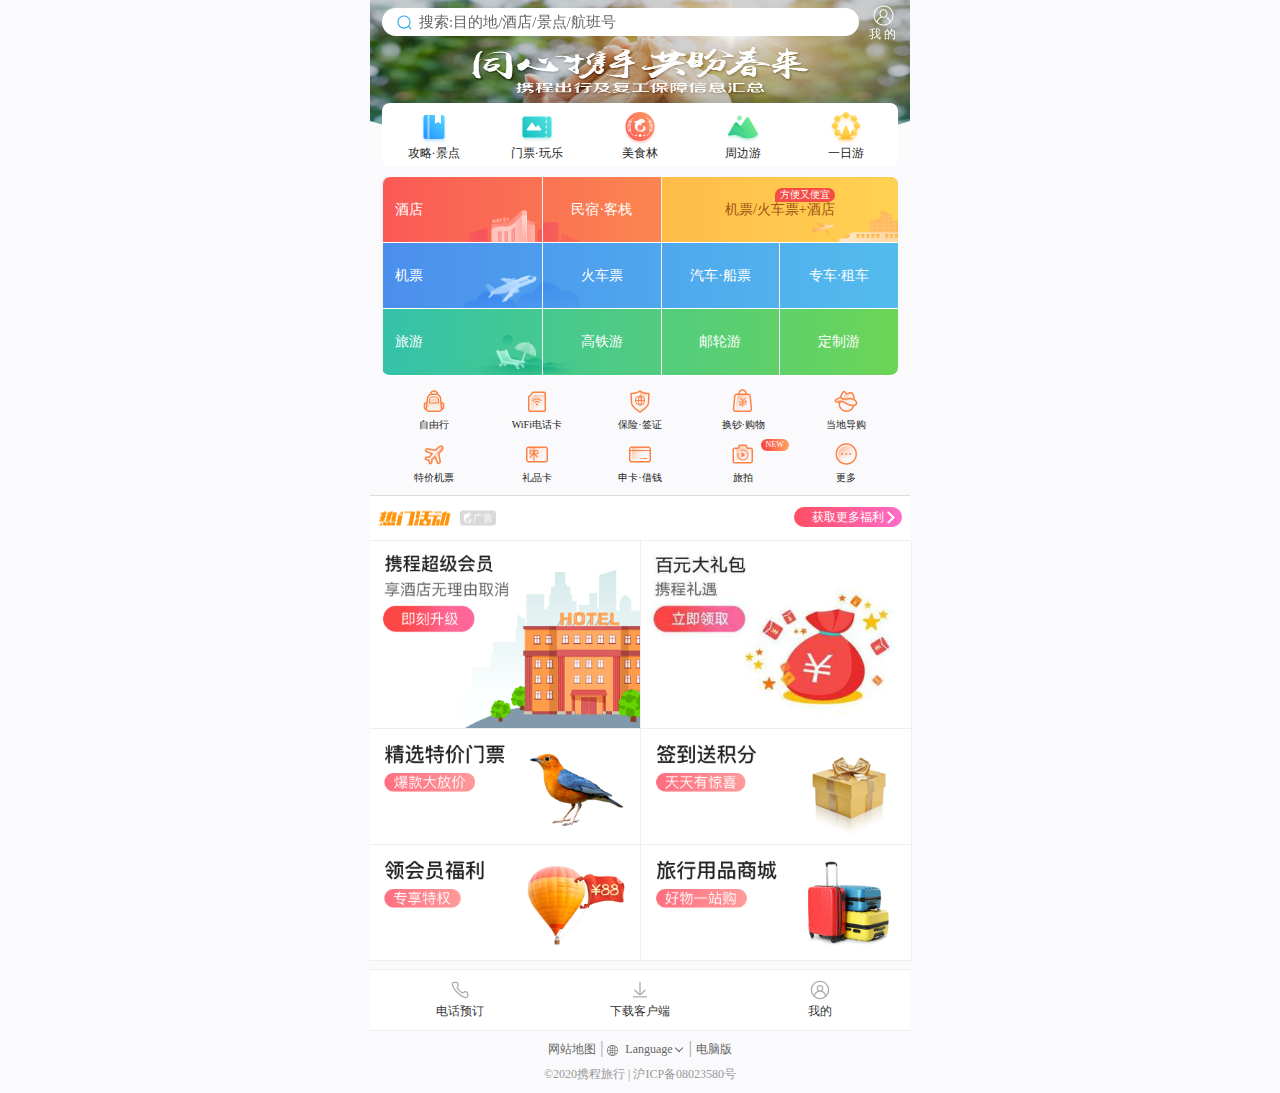
<file: index.html>
<!doctype html>
<html lang="en">
<head>
    <meta charset="UTF-8">
    <meta name="viewport"
          content="width=device-width, user-scalable=no, initial-scale=1.0, maximum-scale=1.0, minimum-scale=1.0">
    <meta http-equiv="X-UA-Compatible" content="ie=edge">
    <title>携程旅行-酒店预定，机票预定查询，旅游度假，商旅管理-携程无线官网</title>
    <link rel="stylesheet" href="./css/index.css">
    <script src="./js/jquery.js"></script>
    <script src="./js/index.js"></script>
</head>
<body>
<div class="js-index-page">
    <div class="search-index">
        <div class="search-index-box">
        <span>
            搜索:目的地/酒店/景点/航班号
        </span>
        </div>
        <a href="#" class="notice-myctrip">
            <span>我 的</span>
        </a>
    </div>
    <header class="jsmoudle">
        <div class="img_wrap">

        </div>
        <svg viewBox="0 0 750 50" class="img_wrap_mask">
            <g stroke="none" stroke-width="1" fill="none" fill-rule="evenodd">
                <path class="img_mask_svgPath" d="M750,1.70530257e-13 L750,50 L0,50 L0,1.70530257e-13 C107.666667,33.3333333 232.666667,50 375,50 C517.333333,50 642.333333,33.3333333 750,1.70530257e-13 Z"></path>
            </g>
        </svg>
    </header>
    <ul class="local-nav">
        <li>
            <a href="#">
                <span class="icon-local-scenic"></span>
                <span>攻略·景点</span>
            </a>
        </li>
        <li>
            <a href="#">
                <span class="icon-local-around"></span>
                <span>门票·玩乐</span>
            </a>
        </li>
        <li>
            <a href="#">
                <span class="icon-local-food"></span>
                <span>美食林</span>
            </a>
        </li>
        <li>
            <a href="#">
                <span class="icon-local-oneday"></span>
                <span>周边游</span>
            </a>
        </li>
        <li>
            <a href="#">
                <span class="icon-local-strategy"></span>
                <span>一日游</span>
            </a>
        </li>
    </ul>
    <div class="nav-entry grid-nav">
        <div class="grid-nav-common grid-nav-hotel">
            <a href="#" class="grid-nav-items grid-nav-items-hotel">
                <span>酒店</span>
            </a>
            <a href="#" class="grid-nav-items grid-nav-items-minsu">
                <span>民宿·客栈</span>
            </a>
            <a href="#" class="grid-nav-items grid-nav-items-jhj">
            <span class="grid-nav-jhj">
                <span class="grid-nav-jhj-text">
                    机票/火车票+酒店
                    <span class="grid-nav-item-tag">方便又便宜</span>
                </span>
            </span>
            </a>
        </div>
        <div class="grid-nav-common grid-nav-flight">
            <a href="#" class="grid-nav-items grid-nav-items-flight">
                <span>机票</span>
            </a>
            <a href="#" class="grid-nav-items grid-nav-items-train">
                <span>火车票</span>
            </a>
            <a href="#" class="grid-nav-items grid-nav-items-bus">
                <span>汽车·船票</span>
            </a>
            <a href="#" class="grid-nav-items grid-nav-items-car">
                <span>专车·租车</span>
            </a>
        </div>
        <div class="grid-nav-common grid-nav-travel">
            <a href="#" class="grid-nav-items grid-nav-items-travel">
                <span>旅游</span>
            </a>
            <a href="#" class="grid-nav-items grid-nav-items-gaotie">
                <span>高铁游</span>
            </a>
            <a href="#" class="grid-nav-items">
                <span>邮轮游</span>
            </a>
            <a href="#" class="grid-nav-items">
                <span>定制游</span>
            </a>
        </div>
    </div>
    <ul class="subnav-entry">
        <li>
            <a href="#">
                <span class="subnav-entry-icon-icon1"></span>
                <span>自由行</span>
            </a>
        </li>
        <li>
            <a href="#">
                <span class="subnav-entry-icon-icon2"></span>
                <span>WiFi电话卡</span>
            </a>
        </li>
        <li>

            <a href="#">
                <span class="subnav-entry-icon-icon3"></span>
                <span>保险·签证</span>
            </a>
        </li>
        <li>
            <a href="#">
                <span class="subnav-entry-icon-icon4"></span>
                <span>换钞·购物</span>
            </a>
        </li>
        <li>
            <a href="#">
                <span class="subnav-entry-icon-icon5"></span>
                <span>当地导购</span>
            </a>
        </li>
        <li>
            <a href="#">
                <span class="subnav-entry-icon-icon6"></span>
                <span>特价机票</span>
            </a>
        </li>
        <li>
            <a href="#">
                <span class="subnav-entry-icon-icon7"></span>
                <span>礼品卡</span>
            </a>
        </li>
        <li>
            <a href="#">
                <span class="subnav-entry-icon-icon8"></span>
                <span>申卡·借钱</span>
            </a>
        </li>
        <li>
            <a href="#">
                <span class="subnav-entry-icon-icon9"></span>
                <span>旅拍</span>
            </a>
        </li>
        <li>
            <a href="#">
                <span class="subnav-entry-icon-icon10"></span>
                <span>更多</span>
            </a>
        </li>
    </ul>
    <div class="sales-box">
        <div class="sales-hd">
            <h2>热门活动
                <i class="icon-gg"></i>
            </h2>
            <a href="#" class="more">获取更多福利</a>
        </div>
        <div class="sales-bd">
            <div class="row">
                <p class="sales-bd-img1">
                    <img src="./upload/700t0y000000m71h523FE_375_260_342.png">
                </p>
                <p class="sales-bd-img2">
                    <img src="./upload/700n1d000001ehfig49AD_375_260_341.jpg">
                </p>
            </div>
            <div class="row">
                <p class="sales-bd-img3">
                    <img src="./upload/zc0i0i0000009fp077B7E.png">
                </p>
                <p class="sales-bd-img4">
                    <img src="./upload/zc0n0i0000009fus5C105.png">
                </p>
            </div>
            <div class="row">
                <p class="sales-bd-img5">
                    <img src="./upload/zc0v0i0000009fwnfB030.png">
                </p>
                <p class="sales-bd-img6">
                    <img src="./upload/zc0t0i0000009fpu498E1.png">
                </p>
            </div>
        </div>
    </div>
    <footer class="tool-box">
        <div class="tool-cn">
            <a href="#" class="tool-cn-tel">
                <svg viewBox="0 0 256 256"><path d="M50.879 37.219a13.62 13.62 0 0 0-2.987.331c-7.23 1.627-11.754 8.724-10.104 15.852 8.524 36.834 31.178 72.785 68.183 107.85 35.42 33.564 67.812 52.591 96.958 57.351.726.118 1.46.178 2.195.178 7.416 0 13.428-5.927 13.428-13.238v-34.41c0-6.011-4.45-11.123-10.477-12.036l-13.606-2.061c-.6-.091-1.213.02-1.74.317l-13.801 7.768c-12.6 7.092-28.335 5.762-39.526-3.34a300.778 300.778 0 0 1-23.277-21.034c-8.074-8.102-15.495-16.477-22.26-25.126-7.274-9.299-9.238-21.612-5.21-32.662l7.585-20.802a2.613 2.613 0 0 0 .06-1.607l-3.858-13.647c-1.618-5.724-6.907-9.684-12.935-9.684H50.879zm0-15.886h28.628c13.26 0 24.896 8.712 28.456 21.305l3.859 13.647c1.046 3.7.9 7.63-.418 11.245l-7.585 20.802a18.321 18.321 0 0 0 2.805 17.588c6.37 8.141 13.367 16.04 20.995 23.694a284.685 284.685 0 0 0 22.037 19.913c6.026 4.9 14.499 5.617 21.283 1.799l13.802-7.769a19.03 19.03 0 0 1 12.175-2.223l13.606 2.061c13.89 2.104 24.143 13.885 24.143 27.738v34.41c0 16.084-13.226 29.124-29.541 29.124-1.618 0-3.232-.131-4.828-.392-32.836-5.363-67.928-25.976-105.491-61.57-39.13-37.08-63.447-75.668-72.727-115.77C18.449 41.253 32 21.333 50.879 21.333z" class="transform-group"></path></svg>
                <span>电话预订</span>
            </a>
            <a href="#" class="tool-cn-download">
                <svg viewBox="0 0 256 256"><path d="M120 174.4V29.333c0-4.266 3.733-8 8-8s8 3.734 8 8V174.4l50.133-49.6c3.2-3.2 8-3.2 11.2 0 3.2 3.2 3.2 8 0 11.2L140.8 191.467c-7.467 6.933-18.667 6.933-26.133 0L58.133 136c-3.2-3.2-3.2-8 0-11.2 3.2-3.2 8-3.2 11.2 0L120 174.4zm90.667 33.6c4.266 0 8 3.733 8 8s-3.734 8-8 8H45.333c-4.266 0-8-3.733-8-8s3.734-8 8-8h165.334z" class="transform-group"></path></svg>
                <span>下载客户端</span>
            </a>
            <a href="#" class="tool-cn-my">
                <svg viewBox="0 0 256 256"><path d="M128 229.333c55.965 0 101.333-45.368 101.333-101.333 0-55.965-45.368-101.333-101.333-101.333C72.035 26.667 26.667 72.035 26.667 128c0 55.965 45.368 101.333 101.333 101.333zm0 16c-64.802 0-117.333-52.532-117.333-117.333C10.667 63.198 63.199 10.667 128 10.667c64.802 0 117.333 52.531 117.333 117.333 0 64.802-52.531 117.333-117.333 117.333zM99.61 138.517c-8.76-7.814-14.277-19.188-14.277-31.85C85.333 83.102 104.436 64 128 64s42.667 19.102 42.667 42.667c0 12.662-5.516 24.036-14.276 31.85C186.559 149.971 208 179.148 208 213.333l-.001.501c-20.959 19.542-49.083 31.5-79.999 31.5-30.916 0-59.04-11.958-79.999-31.5a83.522 83.522 0 0 1-.001-.5c0-34.186 21.442-63.363 51.61-74.817zM128 229.333c23.565 0 45.833-8.059 63.674-22.497-3.256-32.295-30.521-57.503-63.674-57.503s-60.418 25.208-63.674 57.503c17.84 14.438 40.11 22.497 63.674 22.497zm0-96c14.727 0 26.667-11.939 26.667-26.666C154.667 91.939 142.727 80 128 80c-14.728 0-26.667 11.939-26.667 26.667 0 14.727 11.94 26.666 26.667 26.666z" class="transform-group"></path></svg>
                <span>我的</span>
            </a>
        </div>
        <div class="tool-ver">
            <a href="#">网站地图</a> |
            <a href="#">Language</a> |
            <a href="#">电脑版</a>
        </div>
        <p>&copy;2020携程旅行 | 沪ICP备08023580号</p>
    </footer>
</div>
<div class="js-search-page">
    <div class="js-header-wrap">
        <form action="" class="search-wrap">
            <div class="search-box">
                <input type="text" placeholder="目的地/酒店/景点/航班号">
                <span class="i-clear"></span>
            </div>
            <span class="s-back"></span>
            <button class="s-btn" type="submit">搜索</button>
        </form>
    </div>
    <div class="js-index-wrap">
        <div class="js-hot-wrap">
            <h4 class="search-title">热门搜索</h4>
            <ul class="search-list">
                <li>机票 <i></i></li>
                <li>酒店 <i></i></li>
                <li>攻略社区 <i></i></li>
                <li>门票 <i></i></li>
                <li>旅游 <i></i></li>
                <li>火车票 <i></i></li>
                <li>一日游 <i></i></li>
            </ul>
        </div>
    </div>
</div>
</body>
</html>
</file>
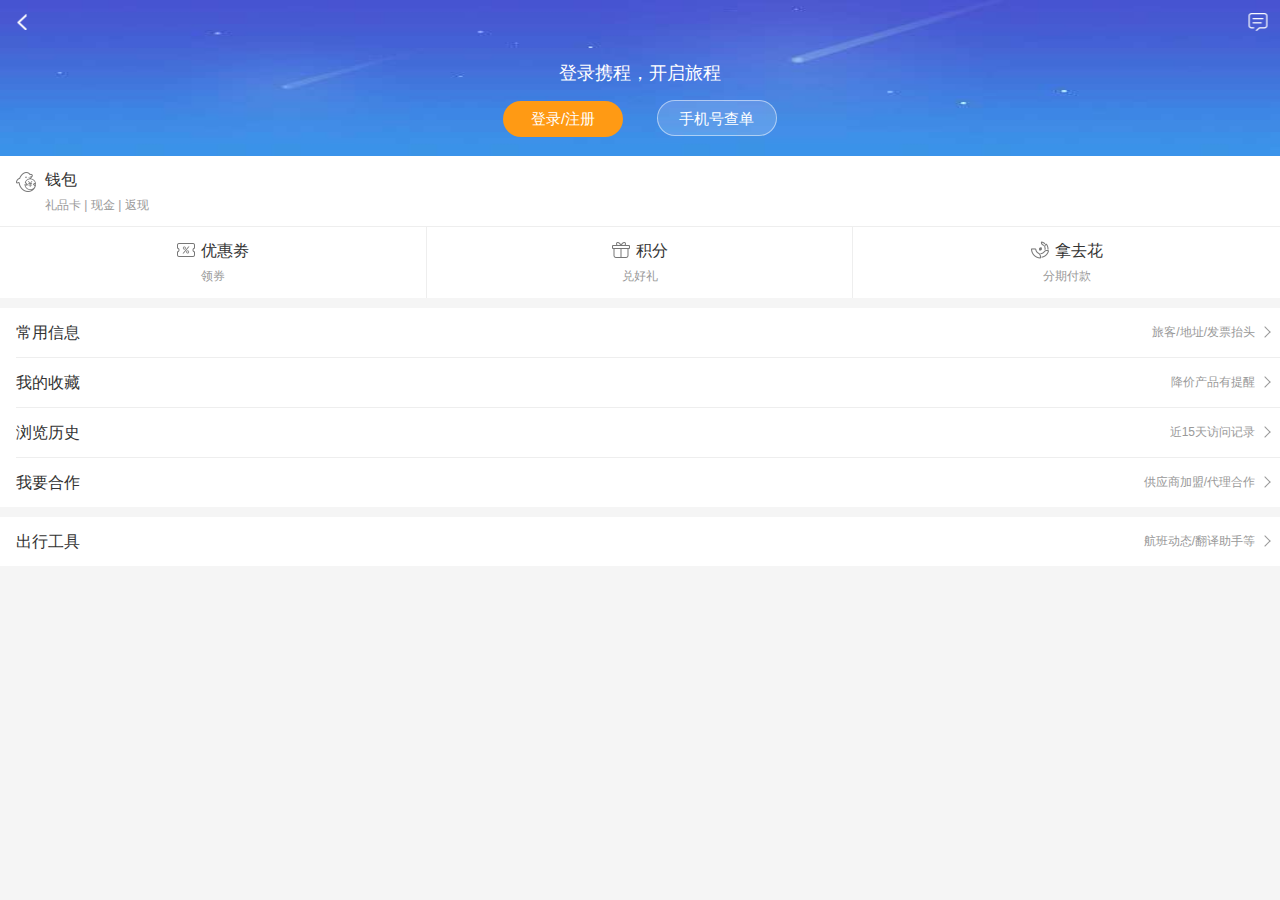
<file: home.html>
<!doctype html>
<html lang="en">
<head>
    <meta charset="UTF-8">
    <meta name="viewport"
          content="width=device-width, user-scalable=no, initial-scale=1.0, maximum-scale=1.0, minimum-scale=1.0">
    <meta http-equiv="X-UA-Compatible" content="ie=edge">
    <title>携程旅行触屏版-我的携程-m.ctrip.com</title>
    <link rel="stylesheet" href="./css/home.css">
    <script src="./js/jquery.js"></script>
    <script src="./js/home.js"></script>
</head>
<body>
<div>
    <div class="home-header">
        <h1>登录携程，开启旅程</h1>
        <i class="home-i-back"></i>
        <i class="home-i-msg"></i>
    </div>
    <div class="login-box">
        <button class="home-btn">登录/注册</button>
        <button class="home-btn home-btn-query">手机号查单</button>
    </div>
    <div class="cm-page-wrap">
        <section>
            <ul class="home-list-card">
                <li>
                    <i class="icon-wallet"></i>
                    钱包
                    <em>礼品卡 <i>|</i> 现金 <i>|</i> 返现</em>
                </li>
                <li>
                    <i class="space"><em class="icon-coupon"></em>优惠劵</i>
                    <em>领券</em>
                </li>
                <li>
                    <i class="space"><em class="icon-point"></em>积分</i>
                    <em>兑好礼</em>
                </li>
                <li>
                    <i class="space"><em class="icon-spend"></em>拿去花</i>
                    <em>分期付款</em>
                </li>
            </ul>
            <ul class="home-list">
                <li>常用信息 <em>旅客/地址/发票抬头</em></li>
                <li>我的收藏 <em>降价产品有提醒</em></li>
                <li>浏览历史 <em>近15天访问记录</em></li>
                <li>我要合作 <em>供应商加盟/代理合作</em></li>
            </ul>
            <ul class="home-list-block">
                <li>出行工具 <em>航班动态/翻译助手等</em></li>
            </ul>
        </section>
    </div>
</div>
</body>
</html>
</file>
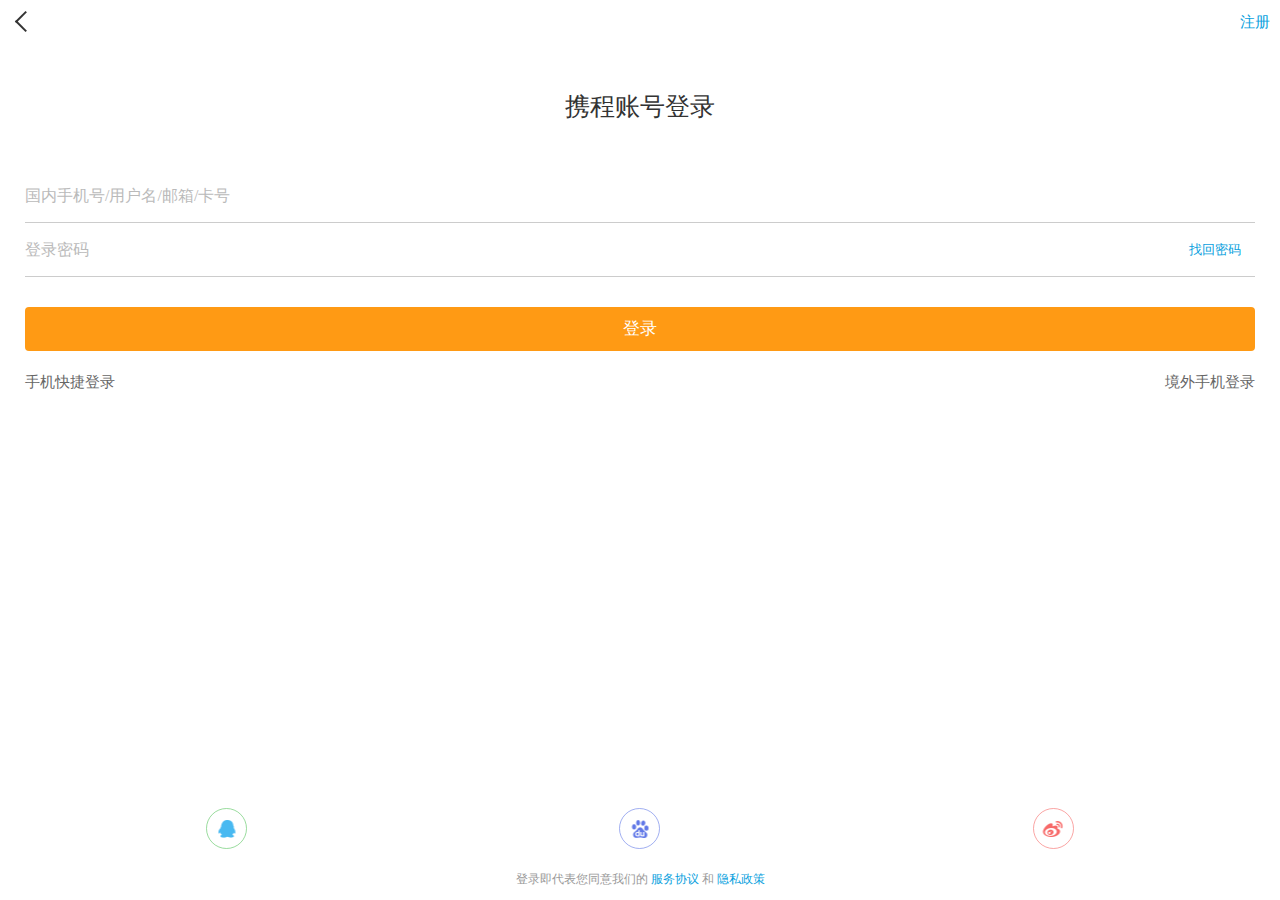
<file: login.html>
<!doctype html>
<html lang="en">
<head>
    <meta charset="UTF-8">
    <meta name="viewport"
          content="width=device-width, user-scalable=no, initial-scale=1.0, maximum-scale=1.0, minimum-scale=1.0">
    <meta http-equiv="X-UA-Compatible" content="ie=edge">
    <title>Document</title>
    <link rel="stylesheet" href="./css/login.css">
    <script src="./js/jquery.js"></script>
    <script src="./js/login.js"></script>
</head>
<body>
<div class="login-header">
    <span class="login-hd-back"></span>
    <span class="login-hd-register">注册</span>
</div>
<div class="login-body">
    <h2 class="login-bd-title">携程账号登录</h2>
    <form action="">
        <ul class="login-box">
            <li>
                <input type="text" placeholder="国内手机号/用户名/邮箱/卡号" class="login-box-ipt">
                <a href="javascript:;" class="clear-input">
                    <span></span>
                </a>
            </li>
            <li>
                <input type="password" placeholder="登录密码" class="login-box-ipt">
                <a href="javascript:;" class="clear-input">
                    <span></span>
                </a>
                <span class="forgot-pwd">找回密码</span>
            </li>
            <li>
                <button class="login-submit">登录</button>
            </li>
        </ul>
    </form>
    <div class="login-item">
        <a href="#">手机快捷登录</a>
        <a href="#">境外手机登录</a>
    </div>
</div>
<div class="login-others">
    <div class="login-third">
        <div class="login-third-item">
            <i class="ico-qq">QQ登录</i>
        </div>
        <div class="login-third-item">
            <i class="ico-baidu">百度登录</i>
        </div>
        <div class="login-third-item">
            <i class="ico-weibo">微博登录</i>
        </div>
    </div>
    <p class="agreement">
        登录即代表您同意我们的
        <a>服务协议</a>
        和
        <a>隐私政策</a>
    </p>
</div>
</body>
</html>
</file>
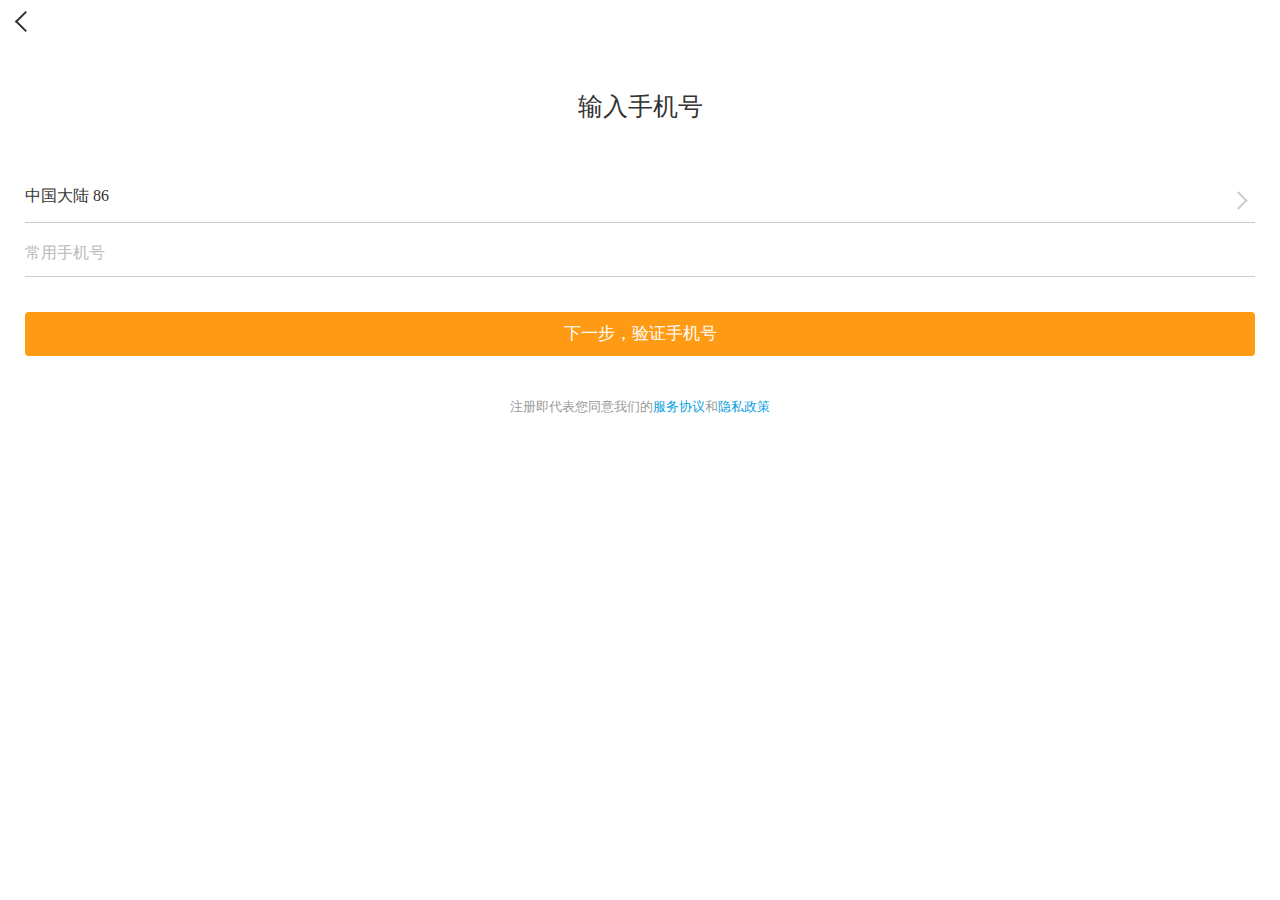
<file: register.html>
<!doctype html>
<html lang="en">
<head>
    <meta charset="UTF-8">
    <meta name="viewport"
          content="width=device-width, user-scalable=no, initial-scale=1.0, maximum-scale=1.0, minimum-scale=1.0">
    <meta http-equiv="X-UA-Compatible" content="ie=edge">
    <title>Document</title>
    <link rel="stylesheet" href="./css/register.css">
    <script src="./js/jquery.js"></script>
    <script src="./js/register.js"></script>
</head>
<body>
<div class="login-header">
    <span class="login-hd-back"></span>
</div>
<div class="login-body">
    <h2 class="login-bd-title">输入手机号</h2>
    <form action="">
        <ul class="login-box">
            <li>
                <span>中国大陆 86</span>
            </li>
            <li>
                <input type="tel" placeholder="常用手机号">
                <a href="javascript:;" class="clear-input">
                    <span></span>
                </a>
            </li>
            <li>
                <button class="login-submit">下一步，验证手机号</button>
            </li>
        </ul>
    </form>
</div>
<p class="agreement">
    注册即代表您同意我们的<a>服务协议</a>和<a>隐私政策</a>
</p>
<div class="country-code-box">
    <div class="country-code-box-hd">
        <span></span>
        <h1>选择国家或地区</h1>
    </div>
    <section class="country-code-select">
        <div class="country-code-group">
            <div class="country-code-group-hd" id="hot">热门</div>
            <div class="country-code-group-bd">
                <ul class="country-code-group-list">
                    <li>
                        <span>中国</span>
                        <em>86</em>
                    </li>
                    <li>
                        <span>中国香港</span>
                        <em>852</em>
                    </li>
                    <li>
                        <span>中国澳门</span>
                        <em>853</em>
                    </li>
                    <li>
                        <span>中国台湾</span>
                        <em>886</em>
                    </li>
                    <li>
                        <span>加拿大</span>
                        <em>1</em>
                    </li>
                </ul>
            </div>
            <div class="country-code-group-hd" id="A">A</div>
            <div class="country-code-group-bd">
                <ul class="country-code-group-list">
                    <li>
                        <span>安道尔</span>
                        <em>376</em>
                    </li>
                    <li>
                        <span>中国</span>
                        <em>86</em>
                    </li>
                    <li>
                        <span>中国</span>
                        <em>86</em>
                    </li>
                    <li>
                        <span>中国</span>
                        <em>86</em>
                    </li>
                    <li>
                        <span>中国</span>
                        <em>86</em>
                    </li>
                    <li>
                        <span>中国</span>
                        <em>86</em>
                    </li>
                    <li>
                        <span>中国</span>
                        <em>86</em>
                    </li>
                    <li>
                        <span>中国</span>
                        <em>86</em>
                    </li>
                    <li>
                        <span>中国</span>
                        <em>86</em>
                    </li>
                    <li>
                        <span>中国</span>
                        <em>86</em>
                    </li>
                </ul>
            </div>
            <div class="country-code-group-hd" id="B">B</div>
            <div class="country-code-group-bd">
                <ul class="country-code-group-list">
                    <li>
                        <span>巴巴多斯</span>
                        <em>1246</em>
                    </li>
                    <li>
                        <span>巴巴多斯</span>
                        <em>1246</em>
                    </li>
                    <li>
                        <span>巴巴多斯</span>
                        <em>1246</em>
                    </li>
                    <li>
                        <span>巴巴多斯</span>
                        <em>1246</em>
                    </li>
                    <li>
                        <span>巴巴多斯</span>
                        <em>1246</em>
                    </li>
                    <li>
                        <span>巴巴多斯</span>
                        <em>1246</em>
                    </li>
                    <li>
                        <span>巴巴多斯</span>
                        <em>1246</em>
                    </li>
                    <li>
                        <span>巴巴多斯</span>
                        <em>1246</em>
                    </li>
                    <li>
                        <span>巴巴多斯</span>
                        <em>1246</em>
                    </li>
                </ul>
            </div>
            <div class="country-code-group-hd" id="C">C</div>
            <div class="country-code-group-bd">
                <ul class="country-code-group-list">
                    <li>
                        <span>赤道几内亚</span>
                        <em>240</em>
                    </li>
                    <li>
                        <span>赤道几内亚</span>
                        <em>240</em>
                    </li>
                    <li>
                        <span>赤道几内亚</span>
                        <em>240</em>
                    </li>
                    <li>
                        <span>赤道几内亚</span>
                        <em>240</em>
                    </li>
                </ul>
            </div>
            <div class="country-code-group-hd" id="D">D</div>
            <div class="country-code-group-bd">
                <ul class="country-code-group-list">
                    <li>
                        <span>东帝汶</span>
                        <em>670</em>
                    </li>
                    <li>
                        <span>赤道几内亚</span>
                        <em>240</em>
                    </li>
                    <li>
                        <span>赤道几内亚</span>
                        <em>240</em>
                    </li>
                    <li>
                        <span>赤道几内亚</span>
                        <em>240</em>
                    </li>
                </ul>
            </div>
            <div class="country-code-group-hd" id="E">E</div>
            <div class="country-code-group-bd">
                <ul class="country-code-group-list">
                    <li>
                        <span>巴巴多斯</span>
                        <em>1246</em>
                    </li>
                    <li>
                        <span>巴巴多斯</span>
                        <em>1246</em>
                    </li>
                    <li>
                        <span>巴巴多斯</span>
                        <em>1246</em>
                    </li>
                    <li>
                        <span>巴巴多斯</span>
                        <em>1246</em>
                    </li>
                    <li>
                        <span>巴巴多斯</span>
                        <em>1246</em>
                    </li>
                    <li>
                        <span>巴巴多斯</span>
                        <em>1246</em>
                    </li>
                    <li>
                        <span>巴巴多斯</span>
                        <em>1246</em>
                    </li>
                    <li>
                        <span>巴巴多斯</span>
                        <em>1246</em>
                    </li>
                    <li>
                        <span>巴巴多斯</span>
                        <em>1246</em>
                    </li>
                </ul>
            </div>
            <div class="country-code-group-hd" id="F">F</div>
            <div class="country-code-group-bd">
                <ul class="country-code-group-list">
                    <li>
                        <span>巴巴多斯</span>
                        <em>1246</em>
                    </li>
                    <li>
                        <span>巴巴多斯</span>
                        <em>1246</em>
                    </li>
                    <li>
                        <span>巴巴多斯</span>
                        <em>1246</em>
                    </li>
                    <li>
                        <span>巴巴多斯</span>
                        <em>1246</em>
                    </li>
                    <li>
                        <span>巴巴多斯</span>
                        <em>1246</em>
                    </li>
                    <li>
                        <span>巴巴多斯</span>
                        <em>1246</em>
                    </li>
                    <li>
                        <span>巴巴多斯</span>
                        <em>1246</em>
                    </li>
                    <li>
                        <span>巴巴多斯</span>
                        <em>1246</em>
                    </li>
                    <li>
                        <span>巴巴多斯</span>
                        <em>1246</em>
                    </li>
                </ul>
            </div>
            <div class="country-code-group-hd" id="G">G</div>
            <div class="country-code-group-bd">
                <ul class="country-code-group-list">
                    <li>
                        <span>巴巴多斯</span>
                        <em>1246</em>
                    </li>
                    <li>
                        <span>巴巴多斯</span>
                        <em>1246</em>
                    </li>
                    <li>
                        <span>巴巴多斯</span>
                        <em>1246</em>
                    </li>
                    <li>
                        <span>巴巴多斯</span>
                        <em>1246</em>
                    </li>
                    <li>
                        <span>巴巴多斯</span>
                        <em>1246</em>
                    </li>
                    <li>
                        <span>巴巴多斯</span>
                        <em>1246</em>
                    </li>
                    <li>
                        <span>巴巴多斯</span>
                        <em>1246</em>
                    </li>
                    <li>
                        <span>巴巴多斯</span>
                        <em>1246</em>
                    </li>
                    <li>
                        <span>巴巴多斯</span>
                        <em>1246</em>
                    </li>
                </ul>
            </div>
            <div class="country-code-group-hd" id="H">H</div>
            <div class="country-code-group-bd">
                <ul class="country-code-group-list">
                    <li>
                        <span>巴巴多斯</span>
                        <em>1246</em>
                    </li>
                    <li>
                        <span>巴巴多斯</span>
                        <em>1246</em>
                    </li>
                    <li>
                        <span>巴巴多斯</span>
                        <em>1246</em>
                    </li>
                    <li>
                        <span>巴巴多斯</span>
                        <em>1246</em>
                    </li>
                    <li>
                        <span>巴巴多斯</span>
                        <em>1246</em>
                    </li>
                    <li>
                        <span>巴巴多斯</span>
                        <em>1246</em>
                    </li>
                    <li>
                        <span>巴巴多斯</span>
                        <em>1246</em>
                    </li>
                    <li>
                        <span>巴巴多斯</span>
                        <em>1246</em>
                    </li>
                    <li>
                        <span>巴巴多斯</span>
                        <em>1246</em>
                    </li>
                </ul>
            </div>
        </div>
        <div class="country-code-index">
            <div class="country-code-index-box">
                <span data-index="hot">热门</span>
                <span data-index="A">A</span>
                <span data-index="B">B</span>
                <span data-index="C">C</span>
                <span data-index="D">D</span>
                <span data-index="E">E</span>
                <span data-index="F">F</span>
                <span data-index="G">G</span>
                <span data-index="H">H</span>
                <span data-index="J">J</span>
                <span data-index="K">K</span>
                <span data-index="L">L</span>
                <span data-index="M">M</span>
                <span data-index="N">N</span>
                <span data-index="P">P</span>
                <span data-index="R">R</span>
                <span data-index="S">S</span>
                <span data-index="T">T</span>
                <span data-index="W">W</span>
                <span data-index="X">X</span>
                <span data-index="Y">Y</span>
                <span data-index="Z">Z</span>
                <!--<a href="#hot">热门</a>-->
                <!--<a href="#A">A</a>-->
                <!--<a href="#B">B</a>-->
                <!--<a href="#C">C</a>-->
                <!--<a href="#D">D</a>-->
                <!--<a href="#E">E</a>-->
                <!--<a href="#F">F</a>-->
                <!--<a href="#G">G</a>-->
                <!--<a href="#H">H</a>-->
                <!--<a href="#J">J</a>-->
                <!--<a href="#K">K</a>-->
                <!--<a href="#L">L</a>-->
                <!--<a href="#M">M</a>-->
                <!--<a href="#N">N</a>-->
                <!--<a href="#P">P</a>-->
                <!--<a href="#R">R</a>-->
                <!--<a href="#S">S</a>-->
                <!--<a href="#T">T</a>-->
                <!--<a href="#W">W</a>-->
                <!--<a href="#X">X</a>-->
                <!--<a href="#Y">Y</a>-->
                <!--<a href="#Z">Z</a>-->
            </div>
        </div>
    </section>
</div>

</body>
</html>
</file>
<file: css/index.css>
body, div, dl, dt, dd, ul, ol, li, h1, h2, h3, h4, h5, h6, pre, code, form, fieldset, legend, input, textarea, p, blockquote, th, td, hr, button, article, aside, details, figcaption, figure, footer, header, hgroup, menu, nav, section {
    margin: 0;
    padding: 0;
}
body, button, input, select, textarea {
    font: 400 16px/1.5 PingFangSC-regular,Tahoma,"Lucida Grande",Verdana,"Microsoft Yahei",STXihei,hei;
}
body {
    max-width: 540px;
    margin: 0 auto;
    background-color: #fafafc;
}
a {
    text-decoration: none;
}
li {
    list-style: none;
}

/* index page*/
.search-index {
    display: flex;
    position: fixed;
    width: 100%;
    max-width: 540px;
    height: 44px;
    padding-left:12px;
    box-sizing: border-box;
    justify-content: flex-start;
    align-items: center;
    z-index: 12;
}
.search-index-box {
    position: relative;
    height: 28px;
    line-height: 24px;
    background-color: #fff;
    padding: 2px 5px;
    color: #666;
    font-size: .94rem;
    border-radius: 14px;
    flex: 1;
    box-sizing: border-box;
}
.search-index-box span {
    padding-left: 32px;
}
.search-index-box span::before {
    content: '';
    position: absolute;
    left: 0;
    top: 0;
    width: 35px;
    height: 28px;
    background: url("../images/home-common-sprite2x@v7.15.png") 15px 7px no-repeat;
    background-size: 21px auto;
}
.notice-myctrip {
    display: flex;
    width: 51px;
    height: 44px;
    padding-right: 4px;
    color: #fff;
    font-size: .75rem;
    line-height: 1;
    flex-direction: column;
    justify-content: center;
    align-items: center;
    box-sizing: border-box;
}
.notice-myctrip::before {
    content: '';
    display: block;
    width: 22px;
    height: 22px;
    margin-bottom: 1px;
    background: url("../images/home-common-sprite2x@v7.15.png") 1px -36px no-repeat;
    background-size: 21px auto;
}
.notice-myctrip span {
    color: #fff;
}
.jsmoudle {
    position: relative;
    width: 100%;
    background: #f2f2f2;
    z-index: 10;
    overflow: hidden;
    transform: translateZ(0);
}
.img_wrap {
    width: 100%;
    height: 180px;
    margin-top: -25px;
    background: url("../upload/zg0p1d000001eno3o7583.jpg") no-repeat;
    -webkit-background-size: 100% 100%;
    background-size: 100% 100%;
}
.img_wrap_mask {
    position: absolute;
    left: 0;
    right: 0;
    bottom: -2px;
    width: 100%;
    max-height: 36px;
    z-index: 11;
}
.img_mask_svgPath {
    fill: #fafafc;
    width: 100%;
}
.local-nav {
    display: flex;
    position: relative;
    align-items: center;
    justify-content: center;
    padding: 4px 0 8px;
    margin: -52px 12px 10px;
    background-color: #fff;
    border-radius: 8px;
    z-index: 11;
}
.local-nav li {
    flex: 1;
}
.local-nav li a {
    display: flex;
    flex-direction: column;
    justify-content: center;
    align-items: center;
    font-size: .75rem;
    line-height: 1;
    color: #222;
}
.local-nav li [class^="icon-"] {
    width: 40px;
    height: 40px;
    background: url("../images/home-fivemain-sprite2x@v7.15.png") no-repeat;
    -webkit-background-size: 40px auto;
    background-size: 40px auto;
}
.local-nav li .icon-local-around {
    background-position: 0 -40px;
}
.local-nav li .icon-local-food {
    background-position: 0 -80px;
}
.local-nav li .icon-local-oneday {
    background-position: 0 -120px;
}
.local-nav li .icon-local-strategy {
    background-position: 0 -160px;
}
.grid-nav {
    margin: 0 12px 1px;
    border-radius: 8px;
}
.grid-nav .grid-nav-common {
    display: flex;
    align-content: flex-start;
    justify-content: flex-start;
    border-bottom: 1px solid #fff;
}
.grid-nav .grid-nav-common.grid-nav-hotel {
    border-top-left-radius: 8px;
    border-top-right-radius: 8px;
    background: linear-gradient(to right, #fa5956, #fb8650 54%);
}
.grid-nav .grid-nav-common .grid-nav-items {
    display: flex;
    border-left: 1px solid #f2f2f2;
    padding: 1.6rem 0;
    line-height: 1;
    font-size: 14px;
    color: #fff;
    box-sizing: border-box;
    flex: 0 1 23%;
    align-content: flex-start;
    justify-content: center;
    background: no-repeat left bottom;
}
.grid-nav .grid-nav-common .grid-nav-items:first-child {
    padding-left: 12px;
    flex: 0 1 31%;
    justify-content: flex-start;
    background-position: right bottom;
}
.grid-nav .grid-nav-common .grid-nav-items.grid-nav-items-hotel {
    background-image: url("../images/grid-nav-items-hotel@v7.15.png");
    background-size: 73px auto;
    border-top-left-radius: 8px;
}
.grid-nav .grid-nav-common .grid-nav-items.grid-nav-items-minsu {
    background-image: url("../images/grid-nav-items-minsu@v7.15.png");
    background-size: 37px auto;
}
.grid-nav .grid-nav-common .grid-nav-items.grid-nav-items-jhj {
    flex: 0 1 46%;
    background: linear-gradient(to right, #ffbc49, #ffd252);
    padding: 0;
    border-top-right-radius: 8px;
}
.grid-nav .grid-nav-common .grid-nav-items.grid-nav-items-jhj .grid-nav-jhj {
    display: block;
    width: 100%;
    padding: 1.6rem 0;
    background: url("../images/grid-nav-items-jhj@v7.15.png") right bottom no-repeat;
    -webkit-background-size: 86px auto;
    background-size: 86px auto;
    color: #a05416;
    text-align: center;
}
.grid-nav .grid-nav-common .grid-nav-items.grid-nav-items-jhj .grid-nav-jhj-text {
    position: relative;
}
.grid-nav .grid-nav-common .grid-nav-items.grid-nav-items-jhj .grid-nav-jhj .grid-nav-item-tag {
    position: absolute;
    top: -14px;
    right: 0;
    padding: 2px 5px;
    background: #f54c45;
    color: #fff;
    font-size: 0.63rem;
    border-radius: 7px 7px 7px 0;
}
.grid-nav .grid-nav-common.grid-nav-flight {
    background: linear-gradient(to right, #4b8fed, #53bced);
}
.grid-nav .grid-nav-common.grid-nav-flight .grid-nav-items-flight {
    background-image: url("../images/grid-nav-items-flight@v7.15.png");
    -webkit-background-size: 79px auto;
    background-size: 79px auto;
}
.grid-nav .grid-nav-common.grid-nav-flight .grid-nav-items-train {
    background-image: url("../images/grid-nav-items-train.png");
    -webkit-background-size: 37px auto;
    background-size: 37px auto;
}
.grid-nav .grid-nav-common.grid-nav-travel {
    background: linear-gradient(to right, #34c2aa, #6cd557);
    border-bottom-left-radius: 8px;
    border-bottom-right-radius: 8px;
}
.grid-nav .grid-nav-common.grid-nav-travel .grid-nav-items-travel {
    background-image: url("../images/grid-nav-items-travel@v7.15.png");
    -webkit-background-size: 79px auto;
    background-size: 79px auto;
}
.grid-nav .grid-nav-common.grid-nav-travel .grid-nav-items-gaotie {
    background-image: url("../images/grid-nav-items-dingzhi@v7.15.png");
    -webkit-background-size: 37px auto;
    background-size: 37px auto;
}
.subnav-entry {
    display: flex;
    margin: 0 12px 12px;
    flex-wrap: wrap;
}
.subnav-entry li {
    flex: 20%;
}
.subnav-entry li a {
    display: flex;
    position: relative;
    align-items: center;
    flex-direction: column;
    justify-content: center;
    box-sizing: border-box;
    font-size: 0.63rem;
    color: #222;
    line-height: 1;
}
.subnav-entry li a span[class^="subnav-entry-icon"] {
    display: block;
    width: 28px;
    height: 28px;
    margin-top: 0.63rem;
    margin-bottom: 0.31rem;
    background: url("../images/un_ico_subnav2x@v7.152.png") no-repeat;
    -webkit-background-size: 28px auto;
    background-size: 28px auto;
}
.subnav-entry li a span[class$="icon2"] {
    background-position: 0 -28px;
}
.subnav-entry li a span[class$="icon3"] {
    background-position: 0 -56px;
}
.subnav-entry li a span[class$="icon4"] {
    background-position: 0 -84px;
}
.subnav-entry li a span[class$="icon5"] {
    background-position: 0 -112px;
}
.subnav-entry li a span[class$="icon6"] {
    background-position: 0 -139px;
}
.subnav-entry li a span[class$="icon7"] {
    background-position: 0 -168px;
}
.subnav-entry li a span[class$="icon8"] {
    background-position: 0 -196px;
}
.subnav-entry li a span[class$="icon9"] {
    background-position: 0 -224px;
}
.subnav-entry li a span[class$="icon10"] {
    background-position: 0 -252px;
}
.subnav-entry li a span[class$="icon9"]::before {
    content: "NEW";
    top: 9px;
    right: 6px;
    position: absolute;
    padding: 2px 5px;
    background: linear-gradient(to right, #f94242, #ffa25f);
    font-size: 8px;
    color: #fff;
    border-radius: 7px;
}
.sales-box {
    border-top: 1px solid #ddd;
    margin-bottom: 8px;
    background: #fff;
}
.sales-hd {
    position: relative;
    height: 44px;
    line-height: 44px;
    padding: 0 8px;
    border-bottom: 1px solid #eee;
    overflow: hidden;
}
.sales-hd h2 {
    font-size: 0;
    padding-top: 44px;
    overflow: hidden;
}
.sales-hd h2::before {
    content: "";
    position: absolute;
    left: 8px;
    top: 50%;
    width: 79px;
    height: 15px;
    transform: translateY(-50%);
    background: url("../images/un_home_text.png") 0 -19px no-repeat;
    background-size: 79px auto;
    -webkit-background-size: 79px auto;
}
.sales-hd a {
    position: absolute;
    right: 8px;
    top: 11px;
    height: 20px;
    line-height: 20px;
    padding: 0 1.13rem;
    background: linear-gradient(to right, #ff4e63, #ff6cc9);
    color: #fff;
    font-size: .75rem;
    border-radius: 10px;
}
.sales-hd a::after {
    content: "";
    position: absolute;
    top: 6px;
    right: 9px;
    width: 7px;
    height: 7px;
    border-top: 2px solid #fff;
    border-right: 2px solid #fff;
    transform: rotate(45deg);
}
.icon-gg {
    position: absolute;
    top: 50%;
    left: 90px;
    width: 36px;
    height: 15px;
    background: url("../images/icon-gg@2x.png") no-repeat;
    -webkit-background-size: 36px auto;
    background-size: 36px auto;
    transform: translateY(-50%);
}

.row {
    display: flex;
    box-sizing: border-box;
}
.row p {
    flex: 0 0 50%;
    min-height: 5rem;
    border-bottom: 1px solid #eee;
    border-right: 1px solid #eee;
}
.row p img {
    display: block;
    width: 100%;
    height: auto;
}
.tool-box {
    padding-bottom: 5px;
}
.tool-box .tool-cn {
    display: flex;
    align-items: center;
    justify-content: center;
    margin-bottom: 5px;
    background-color: #fff;
    border-top: 1px solid #eee;
    border-bottom: 1px solid #eee;
}
.tool-box .tool-cn a {
    display: flex;
    flex-direction: column;
    align-items: center;
    justify-content: center;
    flex: 1;
    padding: 10px 0;
    color: #333;
    font-size: 12px;
}
.tool-box .tool-cn a svg {
    width: 20px;
    height: 20px;
    fill: #aaa;
    margin-bottom: 2px;
}
.tool-box .tool-ver {
    text-align: center;
    color: #999;
}
.tool-box .tool-ver a {
    font-size: 12px;
    color: #666;
}
.tool-box .tool-ver a:nth-child(2)::before {
    content: "";
    display: inline-block;
    width: 11px;
    height: 11px;
    margin-right: 7px;
    background: url("../images/un_icon_sites.png") 0 -160px no-repeat;
    -webkit-background-size: 30px auto;
    background-size: 30px auto;
    vertical-align: middle;
}
.tool-box .tool-ver a:nth-child(2)::after {
    content: "";
    display: inline-block;
    width: 5px;
    height: 5px;
    margin: 0 3px;
    border-right: 1px solid #666;
    border-bottom: 1px solid #666;
    transform: rotate(45deg);
    vertical-align: 2px;
}
.tool-box p {
    padding: 5px 0;
    color: #999;
    font-size: 12px;
    text-align: center;
}
/*search page*/
.js-search-page {
    display: none;
}
.search-wrap {
    position: relative;
    height: 44px;
    padding: 0 50px 0 45px;
    border-bottom: 1px solid #ddd;
    font: normal 14px/1.5 Arial,"Lucida Grande",Verdana,"Microsoft Yahei",STXihei,hei;;
    color: #000;
    background-color: #e6f0f7;
}
.search-box {
    position: relative;
    padding: 7px 0;
}
.search-box::before {
    content: "";
    position: absolute;
    left: 8px;
    top: 16px;
    width: 10px;
    height: 10px;
    border: 1px solid #A9A9A9;
    border-radius: 50%;
    z-index: 1;
}
.search-box::after {
    content: "";
    position: absolute;
    top: 26px;
    left: 16px;
    width: 6px;
    height: 1px;
    background-color: #a9a9a9;
    transform: rotate(40deg);
}
.search-box input {
    position: relative;
    height: 30px;
    width: 100%;
    padding: 0 32px 0 30px;
    border: none;
    font-size: 14px;
    font-family: Arial, "Lucida Grande", Verdana, "Microsoft YaHei", hei, serif;;
    outline: none;
    border-radius: 5px;
    box-sizing: border-box;
}
.search-box .i-clear {
    position: absolute;
    width: 28px;
    height: 28px;
    top: 9px;
    right: 0;
}
.search-box .i-clear::before,
.search-box .i-clear::after {
    content: "";
    position: absolute;
    top: 12px;
    left: 6px;
    width: 15px;
    height: 1px;
    background: #999;
}
.search-box .i-clear::before {
    transform: rotate(-45deg);
}
.search-box .i-clear::after {
    transform: rotate(45deg);
}
.s-back {
    position: absolute;
    width: 45px;
    height: 44px;
    top: 0;
    left: 0;
}
.s-back::before {
    content: "";
    position: absolute;
    top: 32%;
    left: 40%;
    width: 14px;
    height: 14px;
    border-left: 2px solid #8a9094;
    border-top: 2px solid #8a9094;
    transform: rotate(-45deg);
}
.search-wrap .s-btn {
    position: absolute;
    top: 0;
    right: 0;
    width: 50px;
    height: 44px;
    background: none;
    color: #099fde;
    font-size: 15px;
    font-family: Arial, "Lucida Grande", Verdana, "Microsoft YaHei", hei, serif;
    text-align: center;
    border: none;
}
.search-title {
    margin: 8px 15px 4px;
    font-weight: 400;
    font-size: 13px;
    color: #666666;
}
.search-list {
    font: normal 16px/1.5 Arial,"Lucida Grande",Verdana,"Microsoft Yahei",STXihei,hei;
    color: #000;
    border-top: 1px solid #ddd;
    background-color: #fff;
}
.search-list li {
    position: relative;
    padding: 10px 35px;
    border-bottom: 1px solid #ddd;
}
.search-list li i {
    position: absolute;
    top: 0;
    right: 0;
    bottom: 0;
    width: 35px;
}
.search-list li i::before {
    content: "";
    position: absolute;
    top: 16px;
    right: 14px;
    width: 11px;
    height: 10px;
    border-top: 2px solid #ccc;
    border-left: 2px solid #ccc;
}
.search-list li i::after {
    content: "";
    position: absolute;
    top: 22px;
    right: 11px;
    width: 15px;
    height: 2px;
    background-color: #ccc;
    transform: rotate(45deg);
}
</file>
<file: css/home.css>
body, div, dl, dt, dd, ul, ol, li, h1, h2, h3, h4, h5, h6, pre, code, form, fieldset, legend, input, textarea, p, blockquote, th, td, hr, button, article, aside, details, figcaption, figure, footer, header, hgroup, menu, nav, section {
    margin: 0;
    padding: 0;
}
body, button, input, select, textarea {
    font: 400 14px/1.5 Arial, "Lucida Grande", Verdana, "Microsoft YaHei", hei;
}
address, cite, dfn, em, var, i {
    font-style: normal;
    font-weight: 400;
}
fieldset, img, button, input {
    border: 0;
}
body {
    min-width: 320px;
    background: #f5f5f5;
    color: #000;
}
ul, ol {
    list-style: none;
}

/*home page*/
.home-header {
    position: relative;
    width: 100%;
    height: 44px;
    z-index: 10;
}
.home-header h1 {
    padding-top: 64px;
    text-align: center;
    font: 18px/1 Microsoft Yahei;
    color: #fff;
}
.home-i-back,
.home-i-msg {
    position: absolute;
    top: 0;
    width: 44px;
    height: 44px;
    cursor: pointer;
}
.home-i-back::before,
.home-i-msg::after {
    content: "";
    position: absolute;
    left: 50%;
    top: 50%;
    width: 9px;
    height: 16px;
    background: url("../images/un_home_mobile_7.4@2x.png") 0 -22px no-repeat;
    -webkit-background-size: 44px auto;
    background-size: 44px auto;
    transform: translate(-50%, -50%);
}
.home-i-msg {
    right: 0;
}
.home-i-msg::after {
    content: "";
    width: 19px;
    height: 18px;
    background-position: -25px -90px;
}
.login-box {
    position: relative;
    top: -44px;
    padding-top: 100px;
    height: 56px;
    margin-bottom: -44px;
    background: #1a67a5 url("../images/photo_myctrip@2x_6.22.jpg") no-repeat;
    -webkit-background-size: 100% 100%;
    background-size: 100% 100%;
    text-align: center;
}
.home-btn {
    height: 36px;
    width: 120px;
    line-height: 36px;
    text-align: center;
    font-size: 15px;
    color: #ffffff;
    border-radius: 30px;
    background-color: #ff9a14;
    cursor: pointer;
}
.home-btn-query {
    background: rgba(255, 255, 255, 0.15);
    border: 1px solid rgba(255, 255, 255, .5);
    margin-left: 30px;
}
.home-list-card {
    display: flex;
    justify-content: flex-start;
    align-content: center;
    flex-wrap: wrap;
    margin-bottom: 10px;
    background: #fff;
    color: #333;
}
.home-list-card li {
    display: flex;
    position: relative;
    flex: 33.3%;
    flex-direction: column;
    justify-content: flex-start;
    align-items: center;
    padding: 10px 0;
    line-height: 1.8;
    font-size: 16px;
    border-right: 1px solid #eee;
    box-sizing: border-box;
}
.home-list-card li .space {
    margin-left: 25px;
}
.home-list-card li em {
    font-size: 12px;
    color: #999;
}
.home-list-card li:first-child {
    flex: 100%;
    align-items: flex-start;
    padding: 10px 10px 10px 45px;
    border-bottom: 1px solid #eee;
    border-right: none;
}
.home-list-card li:last-child {
    border-right: none;
}
.home-list-card li [class^="icon-"]{
    position: absolute;
    left: 16px;
    top: 16px;
    width: 20px;
    height: 20px;
    background: url("../images/un_home_mobile_7.4@2x.png") 0 -40px no-repeat;
    background-size: 44px auto;
}
.home-list-card li i {
    position: relative;
}
.home-list-card li .icon-coupon,
.home-list-card li .icon-point,
.home-list-card li .icon-spend {
    left: -25px;
    top: 3px;
}
.home-list-card li .icon-coupon {
    background-position: 0 -60px;
}
.home-list-card li .icon-point {
    background-position: 0 -110px;
}
.home-list-card li .icon-spend {
    background-position: -20px -150px;
}
.home-list,
.home-list-block {
    background: #fff;
    color: #333;
}
.home-list {
    margin-bottom: 10px;
}
.home-list li,
.home-list-block li {
    position: relative;
    height: 49px;
    padding-right: 25px;
    margin-left: 16px;
    line-height: 49px;
    font-size: 16px;
    border-bottom: 1px solid #eee;
}
.home-list li:last-child {
    border-bottom: none;
}
.home-list li em,
.home-list-block li em {
    float: right;
    color: #999;
    font-size: 12px;
}
.home-list li::after,
.home-list-block li::after {
    content: "";
    position: absolute;
    top: 20px;
    right: 11px;
    width: 7px;
    height: 7px;
    border-top: 1px solid #999;
    border-right: 1px solid #999;
    transform: rotate(45deg);
}
.home-list-block li {
    border: none;
}
</file>
<file: css/login.css>
/*login page*/
body, div, dl, dt, dd, ul, ol, li, h1, h2, h3, h4, h5, h6, pre, code, form, fieldset, legend, input, textarea, p, blockquote, th, td, hr, button, article, aside, details, figcaption, figure, footer, header, hgroup, menu, nav, section {
    margin: 0;
    padding: 0;
}
body, button, input, select, textarea {
    font: 400 16px/1.5 PingFangSC-regular,Tahoma,"Lucida Grande",Verdana,"Microsoft Yahei",STXihei,hei;
}

a {
    text-decoration: none;
}
li {
    list-style: none;
}
input {
    border: none;
    outline: none;
}
button {
    border: none;
}
.login-header {
    height: 44px;
    width: 100%;
}
.login-hd-back {
    position: relative;
    float: left;
    display: inline-block;
    width: 44px;
    height: 44px;
    cursor: pointer;
}
.login-hd-back::before {
    content: "";
    position: absolute;
    left: 18px;
    top: 14px;
    width: 13px;
    height: 13px;
    border-left: 2px solid #333;
    border-top: 2px solid #333;
    transform: rotate(-45deg);
}
.login-hd-register {
    float: right;
    height: 44px;
    padding: 0 10px;
    line-height: 44px;
    color: #099fde;
    font-size: 15px;
    cursor: pointer;
}
.login-bd-title {
    margin-top: 50px;
    line-height: 25px;
    color: #333;
    font-size: 25px;
    font-weight: 400;
    text-align: center;
}
.login-box {
    margin-top: 50px;
    padding: 0 25px;
}
.login-box li {
    position: relative;
}
.login-box li input {
    width: 100%;
    height: 54px;
    padding: 15px 0;
    line-height: 24px;
    color: #333;
    font-size: 16px;
    box-sizing: border-box;
    border-bottom: 1px solid #ccc;
}
input::-webkit-input-placeholder {
    color: #bababa;
    font-size:16px;
}
.login-box li .clear-input {
    display: none;
    position: absolute;
    top: 12px;
    right: 0;
    width: 30px;
    height: 30px;
}
.login-box li:nth-child(2) .clear-input {
    top: 12px;
    right: 105px;
}
.login-box li .clear-input span {
    position: absolute;
    left: 50%;
    top: 50%;
    width: 16px;
    height: 16px;
    border-radius: 50%;
    background: #b1b1b1;
    transform: translate(-50%, -50%);
}
.login-box li .clear-input span::before {
    content: "";
    position: absolute;
    left: 4px;
    top: 7px;
    width: 8px;
    height: 2px;
    background: #fff;
    transform: rotate(45deg);
}
.login-box li .clear-input span::after {
    content: "";
    position: absolute;
    left: 4px;
    top: 7px;
    width: 8px;
    height: 2px;
    background: #fff;
    transform: rotate(-45deg);
}
.login-box li .forgot-pwd {
    display: inline-block;
    position: absolute;
    right: 0;
    top: 50%;
    width: 80px;
    height: 28px;
    line-height: 28px;
    color: #099fde;
    font-size: 13px;
    text-align: center;
    cursor: pointer;
    transform: translateY(-50%);
}
.login-box li .login-submit {
    width: 100%;
    height: 44px;
    margin-top: 30px;
    background-color: #ff9a14;
    color: #fff;
    font-size: 17px;
    text-align: center;
    border-radius: 4px;
    cursor: pointer;
}
.login-item {
    padding: 0 25px;
    margin-top: 20px;
}
.login-item a {
    color: #666666;
    font-size: 15px;
}
.login-item a:nth-child(1) {
    float: left;
}
.login-item a:nth-child(2) {
    float: right;
}
.login-others {
    position: absolute;
    left: 0;
    right: 0;
    bottom: 0;
    padding: 30px 0 15px;
}
.login-others .login-third {
    display: flex;
    justify-content: center;
    padding: 0 20px;
}
.login-others .login-third .login-third-item {
    flex: 1;
    text-align: center;
}
.login-others .login-third .login-third-item i {
    display: inline-block;
    position: relative;
    height: 39px;
    width: 39px;
    border: 1px solid rgba(87, 196, 94, .6);
    font-size: 0;
    overflow: hidden;
    border-radius: 50%;
}
.ico-baidu {
    border-color: rgba(98,121,231,0.6)!important;
}
.ico-weibo {
    border-color: rgba(247,105,104,0.6)!important;
}
.ico-qq::before,
.ico-baidu::before,
.ico-weibo::before {
    content: "";
    position: absolute;
    left: 50%;
    top: 50%;
    width: 23px;
    height: 20px;
    background: url("../images/un_other_login@2x_v6.22.png") 0 0 no-repeat;
    background-size: 23px auto;
    transform: translate(-50%, -50%);
}
.ico-qq::before {
    background-position: 0 -20px;
}
.ico-baidu::before {
    background-position: 0 -40px;
}
.ico-weibo::before {
    background-position: 0 -60px;
}
.agreement {
    margin-top: 17px;
    color: #999;
    font-size: 12px;
    text-align: center;
    line-height: 12px;
}
.agreement a {
    color: #099fde;
}
</file>
<file: css/register.css>
/*login page*/
body, div, dl, dt, dd, ul, ol, li, h1, h2, h3, h4, h5, h6, pre, code, form, fieldset, legend, input, textarea, p, blockquote, th, td, hr, button, article, aside, details, figcaption, figure, footer, header, hgroup, menu, nav, section {
    margin: 0;
    padding: 0;
}
body, button, input, select, textarea {
    font: 400 16px/1.5 PingFangSC-regular,Tahoma,"Lucida Grande",Verdana,"Microsoft Yahei",STXihei,hei;
}

a {
    text-decoration: none;
}
li {
    list-style: none;
}
input {
    border: none;
    outline: none;
}
button {
    border: none;
}
.login-header {
    height: 44px;
    width: 100%;
}
.login-hd-back {
    position: relative;
    float: left;
    display: inline-block;
    width: 44px;
    height: 44px;
    cursor: pointer;
}
.login-hd-back::before {
    content: "";
    position: absolute;
    left: 18px;
    top: 14px;
    width: 13px;
    height: 13px;
    border-left: 2px solid #333;
    border-top: 2px solid #333;
    transform: rotate(-45deg);
}

.login-bd-title {
    margin-top: 50px;
    line-height: 25px;
    color: #333;
    font-size: 25px;
    font-weight: 400;
    text-align: center;
}
.login-box {
    margin-top: 50px;
    padding: 0 25px;
}
.login-box li {
    position: relative;
    width: 100%;
    height: 54px;
    padding: 15px 0;
    line-height: 24px;
    color: #333;
    font-size: 16px;
    box-sizing: border-box;
    border-bottom: 1px solid #ccc;
}
.login-box li input {
    width: 100%;
    height: 100%;
    padding: 15px 0;
    line-height: 24px;
    color: #333;
    font-size: 16px;
    box-sizing: border-box;
}
input::-webkit-input-placeholder {
    color: #bababa;
    font-size: 16px;
}
.login-box li:first-child {
    cursor: pointer;
}
.login-box li:first-child::after {
    content: "";
    position: absolute;
    right: 10px;
    top: 25px;
    width: 11px;
    height: 11px;
    border-top: 2px solid #ccc;
    border-right: 2px solid #ccc;
    transform: rotate(45deg);
}
.login-box li .clear-input {
    display: none;
    position: absolute;
    top: 12px;
    right: 0;
    width: 30px;
    height: 30px;
    margin-right: 20px;
}

.login-box li .clear-input span {
    position: absolute;
    left: 50%;
    top: 50%;
    width: 16px;
    height: 16px;
    border-radius: 50%;
    background: #b1b1b1;
    transform: translate(-50%, -50%);
}
.login-box li .clear-input span::before {
    content: "";
    position: absolute;
    left: 4px;
    top: 7px;
    width: 8px;
    height: 2px;
    background: #fff;
    transform: rotate(45deg);
}
.login-box li .clear-input span::after {
    content: "";
    position: absolute;
    left: 4px;
    top: 7px;
    width: 8px;
    height: 2px;
    background: #fff;
    transform: rotate(-45deg);
}
.login-box li .login-submit {
    width: 100%;
    height: 44px;
    margin-top: 20px;
    background-color: #ff9a14;
    color: #fff;
    font-size: 17px;
    text-align: center;
    border-radius: 4px;
    cursor: pointer;
}

.agreement {
    margin-top: 70px;
    color: #999;
    font-size: 13px;
    text-align: center;
    line-height: 12px;
}
.agreement a {
    color: #099fde;
}
/*select country*/
.country-code-box {
    display: none;
    position: fixed;
    left: 0;
    right: 0;
    top: 0;
    bottom: 0;
    z-index: 1000;
    background: #efefef;
    font: 400 14px/1.5 Arial,Lucida Grande,Verdana,Microsoft YaHei;
}
.country-code-box-hd {
    position: fixed;
    left: 0;
    right: 0;
    top: 0;
    height: 44px;
    background: #099fde;
    line-height: 44px;
    text-align: center;
    color: #fff;
    z-index: 900;
}
.country-code-box-hd h1 {
    font-size: 18px;
    font-weight: 400;
}
.country-code-box-hd span {
    position: absolute;
    left: 0;
    top: 0;
    width: 44px;
    height: 44px;
}
.country-code-box-hd span::before {
    content: "";
    position: absolute;
    left: 14px;
    top: 16px;
    width: 10px;
    height: 10px;
    border-left: 2px solid #fff;
    border-top: 2px solid #fff;
    transform: rotate(-45deg);
}
.country-code-select {
    position: absolute;
    left: 0;
    top: 0;
    bottom: 0;
    right: 0;
    margin-top: 44px;
    background: #f00;
    overflow-x: hidden;
    overflow-y: scroll;
}
.country-code-group {
    position: relative;
    background: #fff;
}
.country-code-group-hd {
    padding: 0 15px;
    background: #efefef;
    color: #666;
    font-size: 14px;
    line-height: 28px;
}
.country-code-group-bd ul li {
    padding: 5px 30px 5px 0;
    margin-left: 15px;
    border-bottom: 1px solid #e5e5e5;
    line-height: 33px;
    color: #333;
    font-size: 16px;
    cursor: pointer;
    box-sizing: border-box;
}
.country-code-group-bd ul li:last-child {
    border-bottom: none;
}
.country-code-group-bd ul li span {
    display: inline-block;
    width: 180px;
}
.country-code-group-bd ul li em {
    font-style: normal;
    color: #999;
    font-weight: 400;
}
.country-code-index {
    position: fixed;
    right: 0;
    top: 44px;
    bottom: 0;
    width: 24px;
    background-color: #fff;
    text-align: center;
    cursor: pointer;
}
.country-code-index-box {
    position: absolute;
    top: 50%;
    left: 0;
    width: 100%;
    transform: translateY(-50%);
}
/*.country-code-index-box a {*/
    /*display: block;*/
    /*color: #009fde;*/
    /*font-size: 11px;*/
    /*line-height: 14px;*/
/*}*/
.country-code-index-box span {
    display: block;
    color: #009fde;
    font-size: 11px;
    line-height: 14px;
}
</file>
